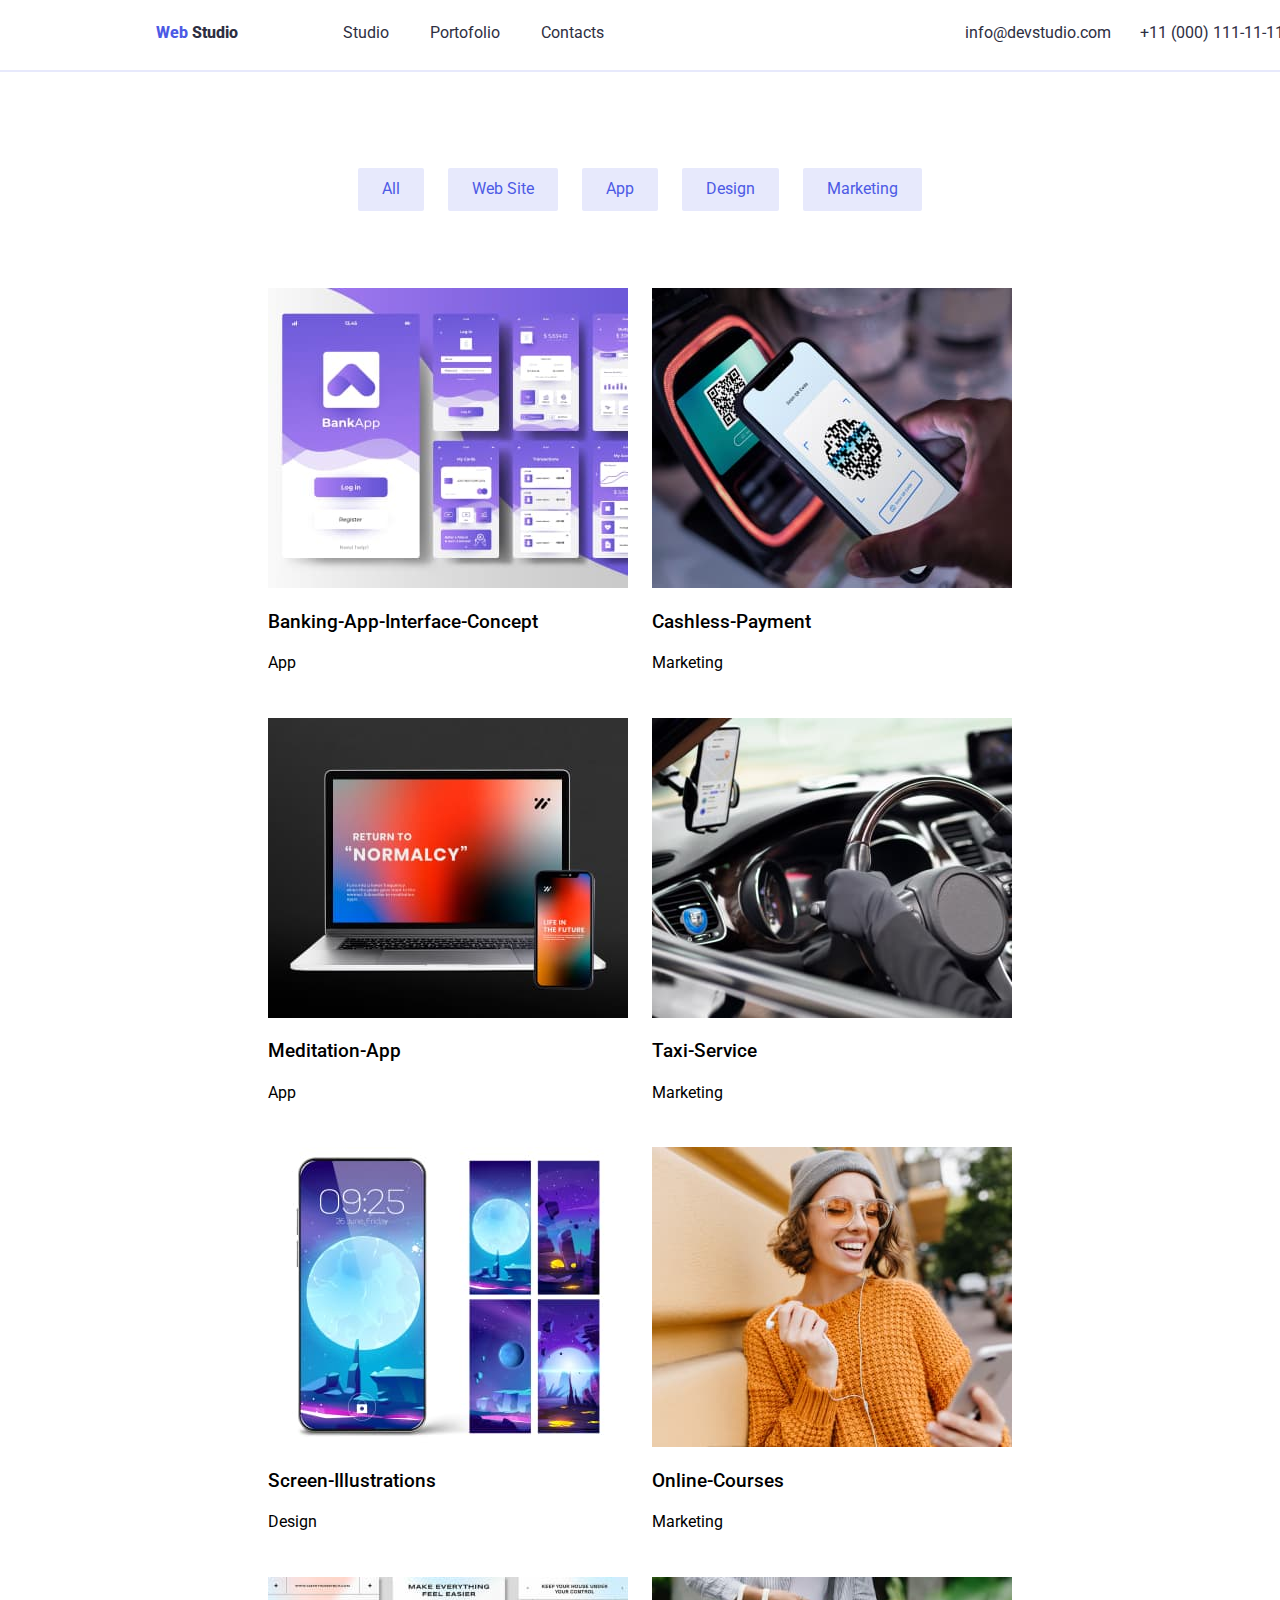
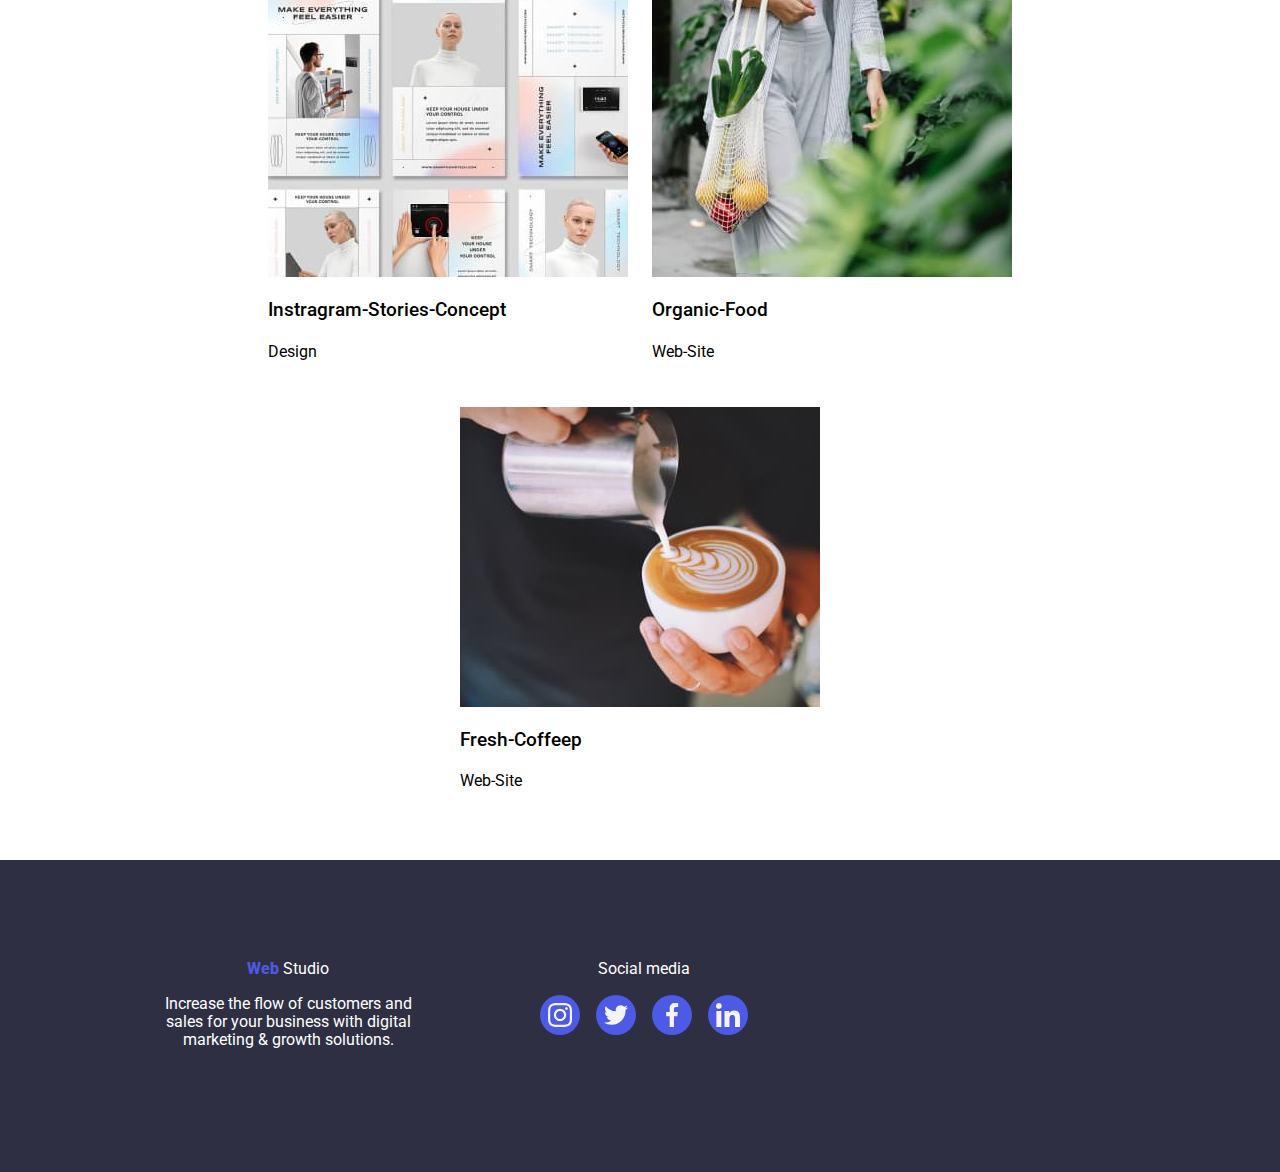
<file: portfolio.html>
<!DOCTYPE html>
<html lang="en">
  <head>
    <meta charset="UTF-8" />
    <meta name="viewport" content="width=device-width, initial-scale=1.0" />
    <title>Portofoliu t7</title>
    <link rel="preconnect" href="https://fonts.googleapis.com" />
    <link rel="preconnect" href="https://fonts.gstatic.com" crossorigin />
    <link
      href="https://fonts.googleapis.com/css2?family=Raleway:ital,wght@0,100..900;1,100..900&family=Roboto:ital,wght@0,100;0,300;0,400;0,500;0,700;0,900;1,100;1,300;1,400;1,500;1,700;1,900&display=swap"
      rel="stylesheet"
    />
    <link rel="stylesheet" href="css/style.css" />
    <link rel="stylesheet" href="css/modern.normalize.css" />
  </head>
  <body>
    <div class="container-index">
      <header class="global-header">
        <a class="logo" href="index.html">
          <span class="web">Web</span>
          <span class="studio">Studio</span>
        </a>

        <nav>
          <ul class="nav-bar">
            <li><a class="active-link" href="index.html">Studio</a></li>
            <li><a class="active-link" href="portfolio.html">Portofolio</a></li>
            <li><a class="active-link" href="contacts.html">Contacts</a></li>
          </ul>
        </nav>

        <a class="a-contact" href="mailto:info@devstudio.com"
          >info@devstudio.com</a
        >
        <a class="a-contact" href="tel:+11(000)111-11-11"
          >+11 (000) 111-11-11</a
        >
      </header>
    </div>
    <main>
      <section class="section-courses">
        <ul class="container-button">
          <li class="container-lib">
            <button class="button-category" type="button">All</button>
          </li>
          <li class="container-lib">
            <button class="button-category" type="button">Web Site</button>
          </li>
          <li class="container-lib">
            <button class="button-category" type="button">App</button>
          </li>
          <li class="container-lib">
            <button class="button-category" type="button">Design</button>
          </li>
          <li class="container-lib">
            <button class="button-category" type="button">Marketing</button>
          </li>
        </ul>
      </section>
      <section class="section-courses">
        <ul class="container-courses">
          <li class="cards-li">
            <div class="img-overlay">
            <img
              src="images/img(4)(1).jpg"
              alt="Banking"
              width="360"
              height="300"
            />
            <div class="overlay">
              <p class="overlay-text">Text</p>
            </div>
            </div>
            <h3 class="h3-courses">Banking-App-Interface-Concept</h3>
            <h4 class="h4-clas">App</h4>
          </li>
          <li class="cards-li">
            <div class="img-overlay">
            <img
              src="images/img(5)(1).jpg"
              alt="Cashless"
              width="360"
              height="300"
            />
            <div class="overlay">
              <p class="overlay-text">14 Stylish and User-Friendly App Design Concepts · Task Manager App · Calorie Tracker App · Exotic Fruit Ecommerce App · Cloud Storage App</p>
            </div>
            </div>
            <h3 class="h3-courses">Cashless-Payment</h3>
            <h4 class="h4-clas">Marketing</h4>
          </li>
          <li class="cards-li">
            <div class="img-overlay">
            <img
              src="images/img(6)(1).jpg"
              alt="Meditation"
              width="360"
              height="300"
            />
            <div class="overlay">
              <p class="overlay-text">Text</p>
            </div>
            </div>
            <h3 class="h3-courses">Meditation-App</h3>
            <h4 class="h4-clas">App</h4>
          </li>
          <li class="cards-li">
            <div class="img-overlay">
            <img
              src="images/img(7)(1).jpg"
              alt="Taxi"
              width="360"
              height="300"
            />
            <div class="overlay">
              <p class="overlay-text">Text</p>
            </div>
            </div>
            <h3 class="h3-courses">Taxi-Service</h3>
            <h4 class="h4-clas">Marketing</h4>
          </li>
          <li class="cards-li">
            <div class="img-overlay">
            <img
              src="images/img(8)(1).jpg"
              alt="Screen"
              width="360"
              height="300"
            />
            <div class="overlay">
              <p class="overlay-text">Text</p>
            </div>
            </div>
            <h3 class="h3-courses">Screen-Illustrations</h3>
            <h4 class="h4-clas">Design</h4>
          </li>
          <li class="cards-li">
            <div class="img-overlay">
            <img
              src="images/img(9)(1).jpg"
              alt="Online"
              width="360"
              height="300"
            />
            <div class="overlay">
              <p class="overlay-text">Text</p>
            </div>
            </div>
            <h3 class="h3-courses">Online-Courses</h3>
            <h4 class="h4-clas">Marketing</h4>
          </li>
          <li class="cards-li">
            <div class="img-overlay">
            <img
              src="images/img(10)(1).jpg"
              alt="Instragram"
              width="360"
              height="300"
            />
            <div class="overlay">
              <p class="overlay-text">Text</p>
            </div>
            </div>
            <h3 class="h3-courses">Instragram-Stories-Concept</h3>
            <h4 class="h4-clas">Design</h4>
          </li>
          <li class="cards-li">
            <div class="img-overlay">
            <img
              src="images/img(11)(1).jpg"
              alt="Organic"
              width="360"
              height="300"
            />
            <div class="overlay">
              <p class="overlay-text">Text</p>
            </div>
            </div>
            <h3 class="h3-courses">Organic-Food</h3>
            <h4 class="h4-clas">Web-Site</h4>
          </li>
          <li class="cards-li">
            <div class="img-overlay">
            <img
              src="images/img(12)(1).jpg"
              alt="Fresh"
              width="360"
              height="300"
            />
            <div class="overlay">
              <p class="overlay-text">Text</p>
            </div>
            </div>
            <h3 class="h3-courses">Fresh-Coffeep</h3>
            <h4 class="h4-clas">Web-Site</h4>
          </li>
        </ul>
      </section>
    </main>

    <div class="container-footer">
      <footer class="font-footer">
        <div>
        <span class="web">Web</span>
        <span class="studio-footer">Studio</span>
        <p class="p-desciption-footer">
          Increase the flow of customers and sales for your business with
          digital marketing & growth solutions.
        </p>
      </div>
         <div class="sm-div-footer">
        <span>
          <p class="sm-footer">
            Social media
          </p>
          <div class="sm-footer-list">
              <a href="https://www.instagram.com/" target="_blank" class="icon" aria-label="instagram-link">
                <svg class="svg-footer-list">
                  <use href="./icons/symbol-defs.svg#icon-instagram">
                  </use>
                </svg>
              </a>
              <a href="https://www.twitter.com/" target="_blank" class="icon" aria-label="twitter-link">
                <svg class="svg-footer-list">
                  <use href="./icons/symbol-defs.svg#icon-twitter">
                  </use>
                </svg>
              </a>
              <a href="https://www.facebook.com/" target="_blank" class="icon" aria-label="facebook-link">
                <svg class="svg-footer-list">
                  <use href="./icons/symbol-defs.svg#icon-facebook">                    
                  </use>
                </svg>
              </a>
              <a href="https://www.linkedin.com/" target="_blank" class="icon" aria-label="linkedin-link">
                <svg class="svg-footer-list">
                  <use href="./icons/symbol-defs.svg#icon-linkedin">
                  </use>
                </svg>
              </a>
            </div>
          </li>
          </div>
        </span></div>
      </footer>
    </div>
  </body>
</html>
</file>
<file: css/style.css>
:root {
    color: rgb(0, 0, 0);
    --link-color-hover: black;
    --heading-font-family: "Raleway", sans-serif;
    --text-font-family: "Roboto", sans-serif;
    --transition: 250ms cubic-bezier(0.4, 0, 0.2, 1)
}

* {
    font-family: var(--text-font-family);
}

ul {
    list-style-type: none;
}

a {
    text-decoration: none;
    color: #2E2F42;
}

.global-header .main-nav a:hover {
    color: var(--link-color_hover): #000000 cursor: pointer;
}

.button {
    background-color: #4D5AE5;
    /* Culoarea dorită când butonul este apăsat */
    color: white;
    /* Culoarea textului pentru contrast */
    border-width: 0.5px;
    cursor: pointer;
}

.web,
.studio {
    --heading-font-family: "Raleway", sans-serif;
    font-weight: 800;
    text-decoration: none;
    color: #000000;

}

.web {
    color: #4D5AE5;
}

.studio {
    color: #2E2F42;
    margin: -0.25%;
}

.contact-span {
    display: none;
}

.a-contact {
    --text-font-family: "Roboto" sans-serif;
    font-weight: 400;
}

.h1-hero {
    --text-font-family: "Roboto" sans-serif;
    font-weight: 700;
    color: white;
    margin: 188px 472px 48px 472px;
    width: 496px;
    height: 120px;
    display: flex;
    justify-content: center;
    align-items: center;
    font-size: 56px;
    text-align: center;
}

.button-1,
.button-category:active {
    --text-font-family: "Roboto" sans-serif;
    color: white;
    font-weight: 500;
    background-color: #4D5AE5;
    border-radius: 4px;
    padding: 10px;
}

.button-1 {
    margin: 0px 635px 188px 635px;
    width: 169px;
    height: 56px;
}

.button-1:hover,
.button-category:hover {
    cursor: pointer;
}

.button-1:active {
    background-color: #ffffff;
    color: #4D5AE5;
}

.button-category:active {
    background-color: #4D5AE5;
    color: #ffffff;

}

.button-category {
    color: #4D5AE5;
    background-color: #E7E9FC;
    border-radius: 2px;
    padding: 12px 24px 12px 24px;
    border: #9aa3ee;
}

.h3-names {
    --text-font-family: "Roboto" sans-serif;
    font-weight: 500;
    margin-top: 0%;
    padding-top: 32px;
}

.h3-sections,
.h3-courses {
    --text-font-family: "Roboto" sans-serif;
    font-weight: 500;
}

.h3-sections {
    margin-bottom: 8px;
    margin-top: 0px;
}

.p-description {
    color: black;
    margin-top: 8px;
}

.p-desciption-footer {
    color: rgb(255, 255, 255);
    height: 72px;
    width: 264px;

}

.h4-jobs,
.h4-clas {
    --text-font-family: "Roboto" sans-serif;
    font-weight: 400;
}

.h2-mission {
    --text-font-family: "Roboto" sans-serif;
    font-weight: 700;
    display: flex;
    justify-content: center;
    margin: 0px;
    padding-top: 120px;
    font-size: 32px;
}

.h1,
.h2,
.h3,
.h4,
.h5,
.h6,
.p,
.ul {
    margin: 0;
    padding: 0;
    list-style: none;
}

.container-index {
    display: flex;
    justify-content: center;
    width: 1440px;
    margin: auto;
}

.font-hero {
    background-color: #2E2F42;
    width: 1440px;
    top: 72px;
    height: 312px;
    padding: 100px 1020px 100px 156px;
}

.font-hero-up {
    background-color: #2E2F42;
    width: 1440px;
    height: 600px;

}

.container-hero {
    justify-content: center;
    align-content: center;
    display: flex;
    flex-wrap: wrap;
    height: 600px;
    flex-direction: column;
    background: linear-gradient(rgba(46, 47, 66, 0.5), rgba(46, 47, 66, 0.5)), url("../images/people-office1.jpg");

}

.container-upperhero {
    display: flex;
    justify-content: center;
    width: 1440px;
    margin: auto;
}

.font-footer {
    background-color: #2E2F42;
    width: 1440px;
    height: 500px;
    padding: 100px 580px 100px 580px;
    display: list-item;
    text-align: center;
}

.studio-footer {
    color: white;
}

.font-team {
    display: block;
    background-color: #F4F4FD;
    margin: auto;
    height: 2232px;
    width: 1440px;
}

.container-team {
    display: flex;
    justify-content: center;
    width: 1440px;
}

.index-header {
    display: inline-flex;
    justify-content: space-between;
    width: 1440px;
    padding: 24px 156px;
    border-color: #E7E9FC;
}

.global-header {
    border-bottom: 2px solid #E7E9FC;
    display: inline-flex;
    justify-content: space-between;
    width: 1440px;
    padding: 24px 156px;
}

.nav-bar {
    display: none
}

.mail {
    margin-right: 40px;
}


.section-describe {
    display: flex;
    justify-content: center;
    margin: auto;
    width: 1440px;
    padding-top: 120px;
}

.container {
    width: 1128px;
}

.container-sh {
    display: flex;
    justify-content: center;
}

.describe {
    text-align: center;
    padding: 0px;
}

.li-sub-hero {
    width: 264px;
}

.lsh1,
.lsh2,
.lsh3 {
    margin-right: 24px;
}

.cont-mis {
    display: flex;
    justify-content: center;
}

.section-WAWD {
    display: none
}

.WAWD-img {
    display: inline-flex;
    padding: 0px;
}

.li-WAWD1,
.li-WAWD3 {
    margin: 72px 0px 120px 0px
}

.li-WAWD2 {
    margin: 72px 24px 120px 24px;
}

.team-list {
    display: grid;
    justify-content: center;
    align-content: center;
    gap: 24px;
    padding: 0%;
    margin: 72px 0px 120px 0px;
}

.div-team {
    display: flex;
    justify-content: center;
    background-color: #F4F4FD;
    display: flex;
    flex-direction: column;
    align-content: center;
    width: 1440px;
}

.container-team {
    display: flex;
    flex-wrap: wrap;
    align-content: center;
    gap: 24px;
    margin: 72px 0px 120px;
}

.team-title {
    display: flex;
    justify-content: center;
}

.team-member {
    background-color: #ffffff;
}

.cont-details-img {
    text-align: center;
}

.container-footer {
    display: flex;
    justify-content: center;
    width: 1440px;
    margin: auto;
}

.container-button {
    display: flex;
    justify-content: center;
    gap: 24px;
    width: 586px;
    height: 48px;
    margin: 96px 168px 0px 168px;
    padding: 0px;
}

.container-lib {
    margin: 12px 24px 12px 24px;
    font-size: 16px;
    border-radius: 4px;
    border: 1px;
    margin: 0%;
}

.button-category:hover {
    box-shadow: 0px 2px 1px 0px rgba(46, 47, 66, 0.08), 0px 1px 1px 0px rgba(46, 47, 66, 0.16), 0px 1px 6px 0px rgba(46, 47, 66, 0.08);
}

.container-courses {
    display: flex;
    justify-content: center;
    align-content: center;
    flex-wrap: wrap;
    gap: 24px;
    width: 1128px;
    padding: 0%;
    margin: 72px 156px 48px 156px;
}

.section-courses {
    display: flex;
    justify-content: center;
}

.icons-list {
    gap: 10px;
    display: flex;
    margin-top: 8px;
    justify-content: center;
    padding-bottom: 32px;
}

.icons-list .icon svg {
    width: 16px;
    height: 16px;
}

.icon {
    width: 40px;
    height: 40px;
    background-color: #4D5AE5;
    border-radius: 50%;
    display: flex;
    justify-content: center;
    align-items: center;
}

.logo {
    font-size: xx-large;
}

.logos-list {
    display: flex;
    justify-content: center;
    align-items: center;
    flex-direction: column;
    margin: 72px 0px 120px 0px;
    gap: 24px;

}

.logo-simbol {
    width: 168px;
    height: 88px;
    border: 1px solid;
    display: flex;
    padding: 16px 32px;

}

.sm-footer {
    color: #ffffff;
    margin-top: 0%;
}

.sm-footer-list {
    display: flex;
    gap: 16px;
    margin-top: 16px;

}

.sm-div-footer {
    padding-top: 0%;
    width: 208px;
    height: 80px;
    margin-left: 40px;
}

.svg-footer-list {
    width: 24px;
    height: 24px;
}

.icon-class {
    background-color: #F4F4FD;
    gap: 24px;
    width: 64px;
    height: 64px;

}

.icon-symbol {
    width: 64px;
    height: 64px;
}

.sh-svg-list {
    display: block;
}

.svg-container {
    display: none;
}

.cards-li:hover {
    cursor: pointer;
    box-shadow: 0px 2px 1px 0px rgba(46, 47, 66, 0.08), 0px 1px 1px 0px rgba(46, 47, 66, 0.16), 0px 1px 6px 0px rgba(46, 47, 66, 0.08);
}

.is-hidden {
    visibility: hidden;
    transform: scale(1.1);
}

/* Stiluri pentru modal mobil */
.modal {
    display: none;
    position: fixed;
    z-index: 1;
    left: 0;
    top: 0;
    width: 428px;
    height: 796px;
    overflow: auto;
    background-color: rgba(0, 0, 0, 0.5);
}

.modal-content {
    background-color: #fefefe;
    margin: 10% auto;
    padding: 20px;
    border: 1px solid #888;
    width: 80%;
}

.close {
    color: #aaa;
    float: right;
    font-size: 28px;
    font-weight: bold;
}

.close:hover,
.close:focus {
    color: black;
    text-decoration: none;
    cursor: pointer;
}

/*Aici se termina modal mobil*/

.modal {
    background: rgba(46, 47, 66, 50%);
    position: fixed;
    top: 0;
    left: 0;
    width: 100%;
    height: 100vh;
    display: flex;
    justify-content: center;
    align-items: center;
    transition: transform var(--transition);
}

.modal-content {
    margin: 0 auto;
    padding: 24px;
    background-color: white;
    width: 100%;
    height: 100%;
    position: relative;
}

.close-btn {
    background-color: #E7E9FC;
    border-radius: 50%;
    color: #2E2F42;
    outline: none;
    position: absolute;
    top: 24px;
    right: 24px;
    border-color: #000000;
    border: 1px;
    height: 24px;
    width: 24px;
}

.overlay {
    display: flex;
    justify-content: center;
    top: 0px;
    height: 420px;
    width: 360px;
    position: absolute;
    background-color: #4D5AE5;
    opacity: 1;
    transform: translateY(101%);
    transition: transform 250ms cubic-bezier(0.4, 0, 0.2, 1);
}

.img-overlay:hover .overlay {
    transform: translateY(0px);
}

.img-overlay {
    position: relative;
    overflow: hidden;
}

.overlay-text {
    color: white;
    width: 296px;
    height: 96px;
}

.active-link:hover {
    color: #404bbf;
}

.active-link::after {
    content: "";
    display: block;
    position: relative;
    background-color: #404bbf;
    height: 4px;
    width: 100%;
    left: 0;
    bottom: -23px;
    opacity: 0;
    transition: 0.2s;
}

.active-link:hover::after {
    opacity: 1;
}

.form-group {
    display: flex;
    flex-direction: column;
}

.modal-text {
    display: flex;
    justify-content: center;
    height: 24px;
    width: 360px;
    margin-top: 48px;
}

.label-tag {
    margin: 16px 0px 4px 0px;
    color: #8E8F99;
}

.modal-btn {
    margin: 24px 96px 24px 96px;
}

.modal-btn2:hover {
    cursor: pointer;
}

.modal-btn2 {
    display: flex;
    justify-content: center;
    width: 169px;
    height: 56px;
    color: white;
    background-color: #4D5AE5;
    border: 0;
    box-shadow: 0px 1px 1px 0px rgba(0, 0, 0, 0.14), 0px 1px 3px 0px rgba(0, 0, 0, 0.12);
    border-radius: 4px;
}

::placeholder {
    font-size: small;
}

.caret-form {
    color: #2e2f42;
    width: 360px;
    padding-left: 35px;
    border-radius: 4px;
    height: 25px;
    border-style: double;
}

.caret-form1 {
    width: 360px;
    border-radius: 4px;
}

.icon-modal {
    width: 20px;
    height: 20px;
    position: absolute;
    margin-left: 10px;
}

.checkmark {
    margin-top: 16px;
    width: 16px;
    height: 16px;
}

.checkmark:hover {
    cursor: pointer;
}

.agree-check {
    display: inline-flex;
    justify-content: center;
    align-items: flex-end;
}

.service-text {
    display: inline-flex;
    width: 338px;
    height: 16px;
    align-content: center;
    flex-wrap: wrap;
    margin-left: 8px;
}

.text-check {
    color: #4D5AE5;
    text-decoration: underline;
}

.text-check:hover {
    cursor: pointer;
}

.sub-footer {
    color: white;
    width: 75px;
    height: 24px;
    margin-bottom: 16px;
    margin-top: 0%;

}

.label-input-subtag {
    background-color: #2E2F42;
    border-color: white;
    width: 264px;
    height: 40px;
    padding: 0%;
    color: white;
}

.label-input-subtag::placeholder {
    color: white;
    width: 36px;
    height: 24px;
}

.input-modal {
    display: flex;
    align-items: center;
}

.sub-btn {
    background-color: #4D5AE5;
    color: white;
    width: 165px;
    height: 40px;
    display: inline-flex;
    justify-items: center;
    align-items: center;
    justify-content: center;
    gap: 16px;
}

.sub-btn:hover {
    cursor: pointer;
}

.sub-subscribe {
    display: flex;
    gap: 24px;
}

.icon-sub-btn {
    fill: white;
    width: 24px;
    height: 24px;
}

.icon-sub-footer {
    position: relative;
    display: flex;
    align-items: center;
    justify-content: center;
}

.customers {
    width: 1440px;
    margin: auto;
}

.nav-bar-modal {
    margin-bottom: 200px;
    font-size: x-large;
    font-weight: 700;
    padding: 0;
    display: grid;
    gap: 30px;

}

.nav-bar-modal:hover {
    color: #404bbf;
}

.a-contact-tel {
    font-size: xx-large;
    display: flex;
    justify-content: center;
    color: #404bbf;
    font-weight: 700;
    margin-bottom: 40px;
}

.a-contact-mail {
    font-weight: 700;
}

.icons-list {
    justify-content: space-between;
}

/*stilizare tableta*/
@media only screen and (min-width: 768px) and (max-width: 1200px) {

    .nav-bar,
    .nav-bar:visited {
        --text-font-family: "Roboto" sans-serif;
        font-weight: 500;
    }

    .contact-span {
        display: flex;
        flex-direction: column;
    }

    .describe {
        flex-wrap: wrap;
        display: flex;
        width: 52%;
        font-size: x-large;
    }

    .font-team {
        height: 1224px;
    }

    .team-list {
        flex-wrap: wrap;
        display: flex;
        width: 52%;
        font-size: x-large;
        margin: auto;
        top: 15px;
        position: relative;
    }

    .customers {
        height: 500px;
    }

    .logos-list {
        flex-wrap: wrap;
        display: flex;
        width: 30%;
        margin: auto;
        top: 15px;
        position: relative;
        flex-direction: row;
    }

    .font-footer {
        height: 450px;
        display: grid;
        grid-template-columns: repeat(2, 1fr);
        grid-gap: 10px;
        justify-items: center;
        padding: 100px 300px 100px 250px;
    }

    .modal {
        width: 100%;
    }

    .burger-menu-btn {
        display: none;
    }

}

/*stilizare desktop*/
@media only screen and (min-width: 1200px) {
    .nav-bar {
        display: inline-flex;
        justify-content: space-between;
        width: 261px;
        margin: 0px 332px 0px 76px;
        padding: 0px;
    }

    .contact-span {
        display: flex;
    }

    .svg-container {
        background-color: #F4F4FD;
        width: 264px;
        height: 112px;
        display: flex;
        justify-content: center;
        align-items: center;
    }

    .section-WAWD {
        display: flex;
        justify-content: center;
        align-items: center;
        width: 1440px;
        margin: auto;
    }

    .describe {
        display: flex;
        padding: 0px;
    }

    .font-team {
        display: block;
        background-color: #F4F4FD;
        margin: auto;
        height: 780px;
        width: 1440px;
    }

    .team-list {
        display: flex;
        justify-content: center;
        flex-wrap: wrap;
        align-content: center;
        gap: 24px;
        padding: 0%;
        margin: 72px 0px 120px 0px;
    }

    .logo {
        font-size: medium;
    }

    .logos-list {
        display: flex;
        flex-direction: row;
        justify-content: center;
        margin: 72px 0px 120px 0px;
        gap: 24px;

    }

    .font-footer {
        background-color: #2E2F42;
        width: 1440px;
        height: 312px;
        padding: 100px 1020px 100px 156px;
        display: flex;
        gap: 80px;
    }

    .burger-menu-btn {
        display: none;
    }
}
</file>
